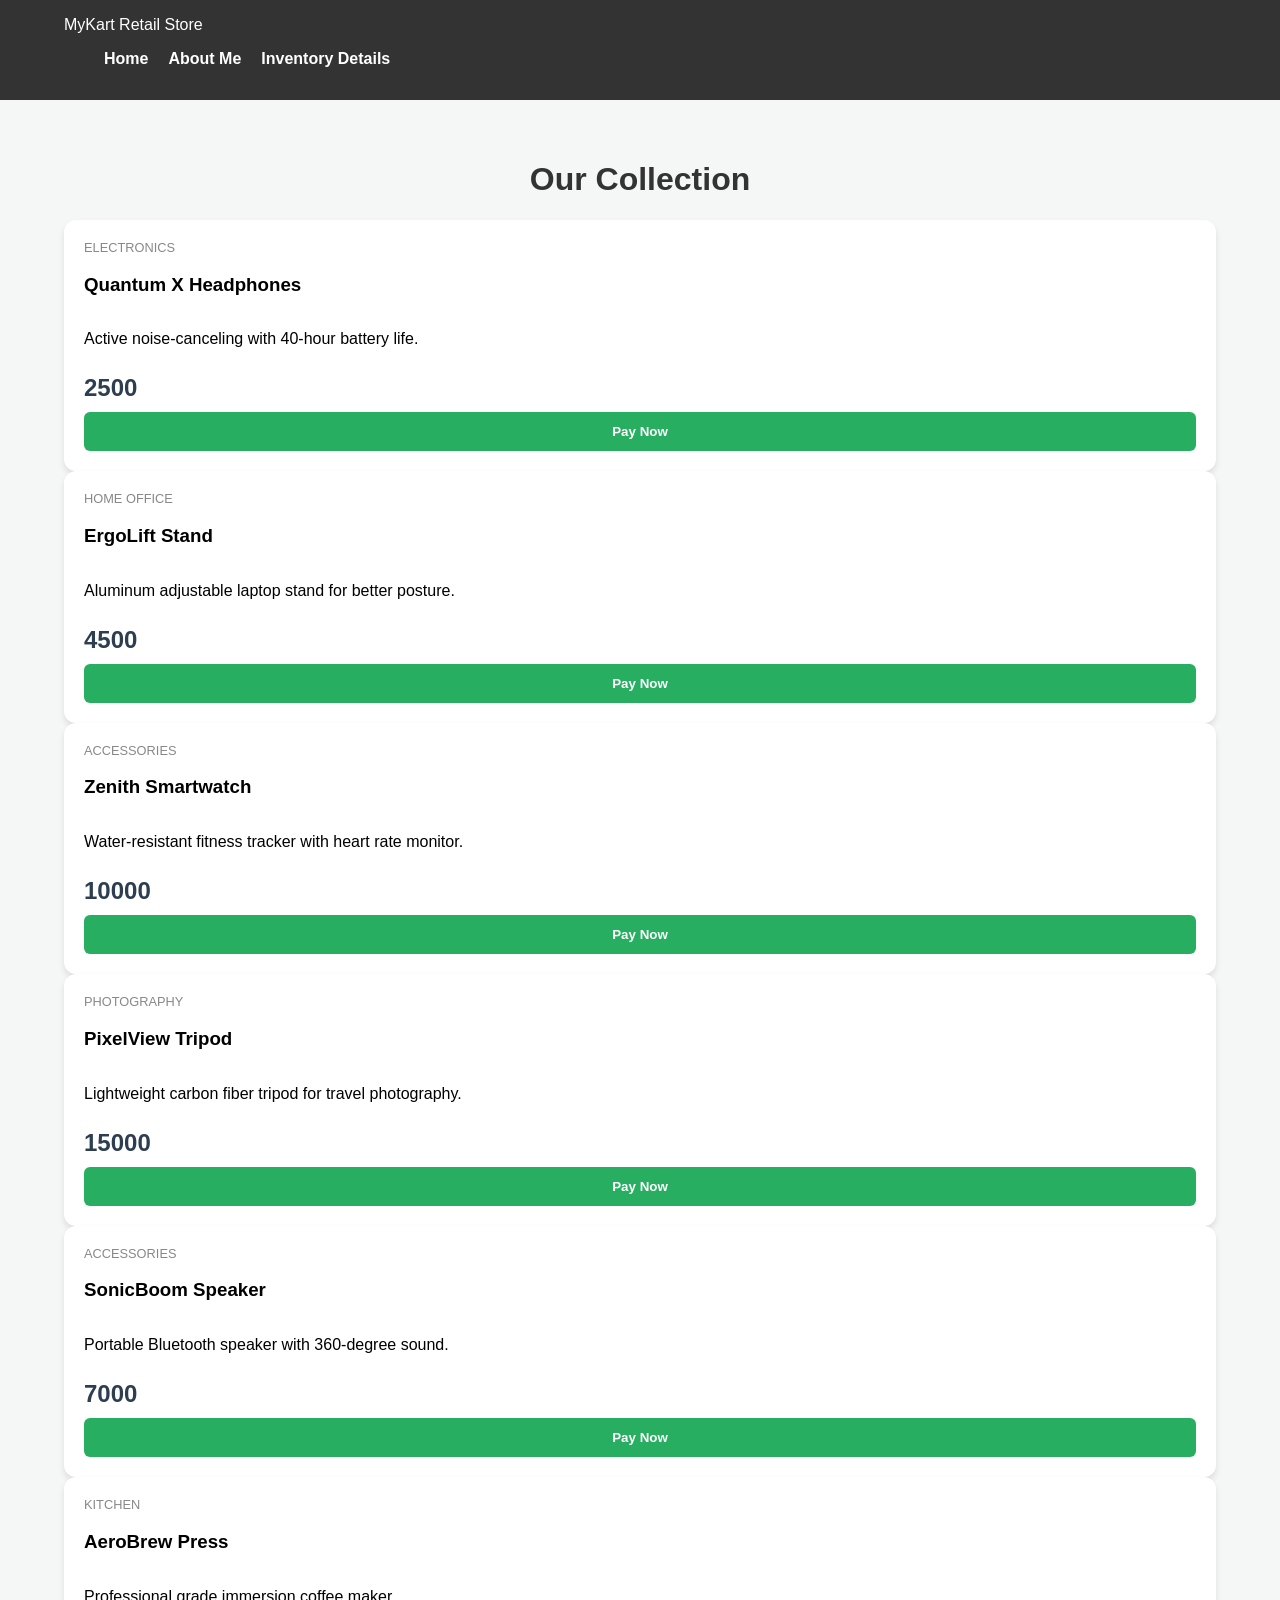
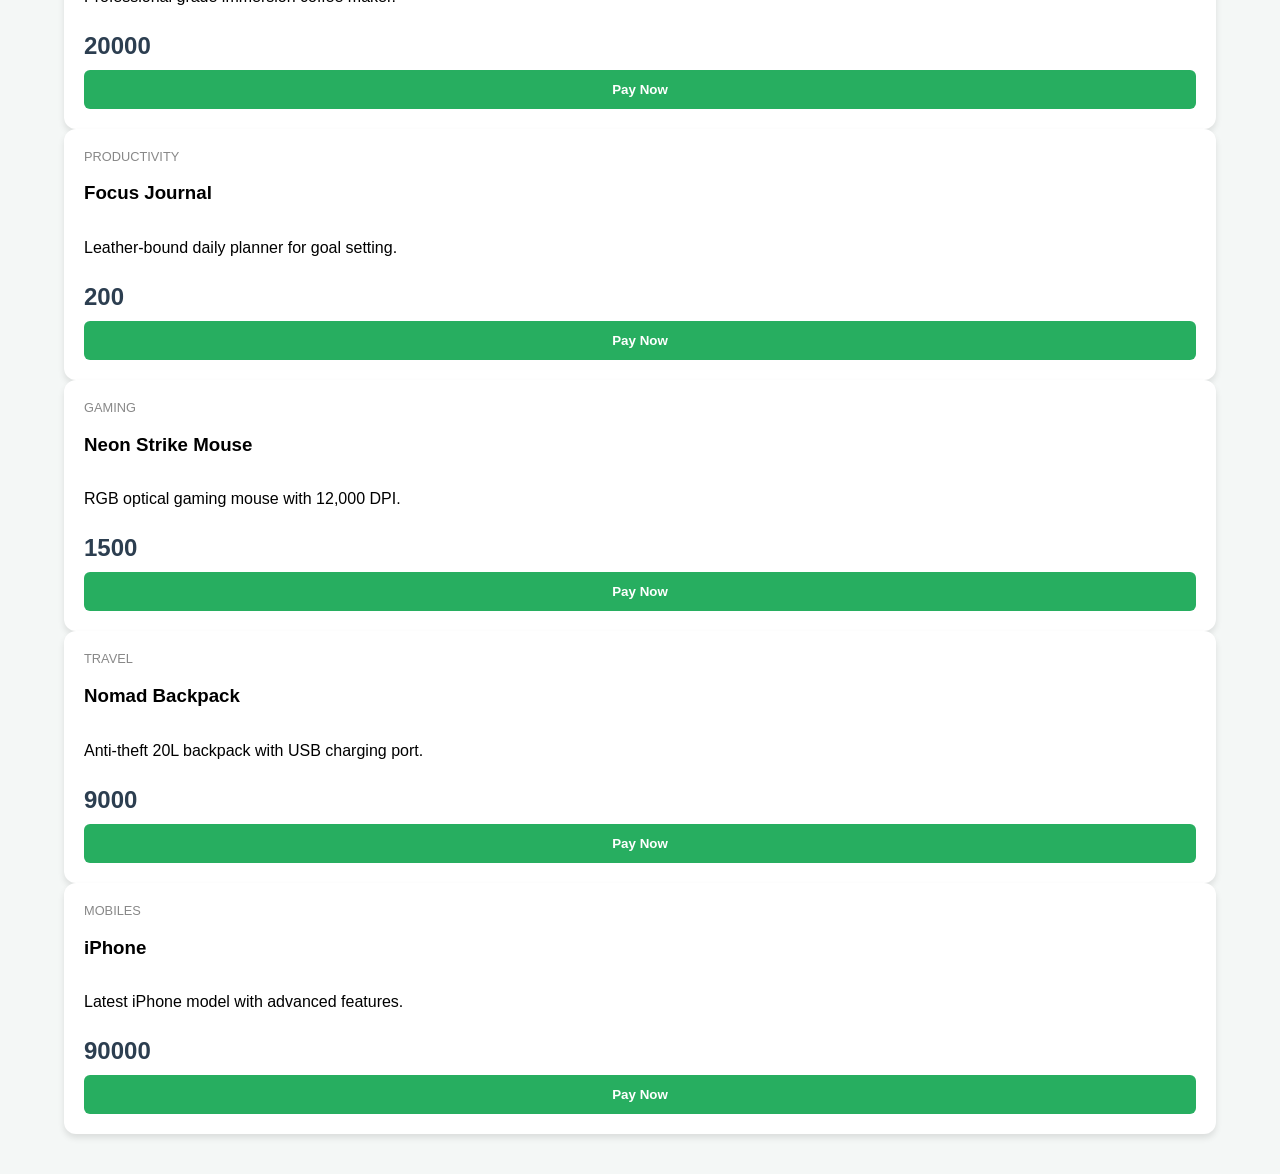
<file: web_ui/index.html>
<!DOCTYPE html>
<html lang="en">
<head>
    <meta charset="UTF-8">
    <meta name="viewport" content="width=device-width, initial-scale=1.0">
    <title>MyKart Retail Store | Home</title>
    <link rel="stylesheet" href="style.css">
</head>
<body>
    <header>
        <nav>
            <div class="logo">MyKart Retail Store</div>
            <ul>
                <li><a href="index.html">Home</a></li>
                <li><a href="about.html">About Me</a></li>
                <li><a href="inventory.html">Inventory Details</a></li>
            </ul>
        </nav>
    </header>

    <main>
        <h1>Our Collection</h1>
<div class="product-card">
    <span class="type">Electronics</span>
    <h3>Quantum X Headphones</h3>
    <p class="description">Active noise-canceling with 40-hour battery life.</p>
    <p class="price">2500</p>
    <button class="pay-btn" data-product="Quantum X Headphones" data-price="199">Pay Now</button>
</div>

<div class="product-card">
    <span class="type">Home Office</span>
    <h3>ErgoLift Stand</h3>
    <p class="description">Aluminum adjustable laptop stand for better posture.</p>
    <p class="price">4500</p>
    <button class="pay-btn" data-product="ErgoLift Stand" data-price="45">Pay Now</button>
</div>

<div class="product-card">
    <span class="type">Accessories</span>
    <h3>Zenith Smartwatch</h3>
    <p class="description">Water-resistant fitness tracker with heart rate monitor.</p>
    <p class="price">10000</p>
    <button class="pay-btn" data-product="Zenith Smartwatch" data-price="129">Pay Now</button>
</div>

<div class="product-card">
    <span class="type">Photography</span>
    <h3>PixelView Tripod</h3>
    <p class="description">Lightweight carbon fiber tripod for travel photography.</p>
    <p class="price">15000</p>
    <button class="pay-btn" data-product="PixelView Tripod" data-price="85">Pay Now</button>
</div>

<div class="product-card">
    <span class="type">Accessories</span>
    <h3>SonicBoom Speaker</h3>
    <p class="description">Portable Bluetooth speaker with 360-degree sound.</p>
    <p class="price">7000</p>
    <button class="pay-btn" data-product="SonicBoom Speaker" data-price="59">Pay Now</button>
</div>

<div class="product-card">
    <span class="type">Kitchen</span>
    <h3>AeroBrew Press</h3>
    <p class="description">Professional grade immersion coffee maker.</p>
    <p class="price">20000</p>
    <button class="pay-btn" data-product="AeroBrew Press" data-price="35">Pay Now</button>
</div>

<div class="product-card">
    <span class="type">Productivity</span>
    <h3>Focus Journal</h3>
    <p class="description">Leather-bound daily planner for goal setting.</p>
    <p class="price">200</p>
    <button class="pay-btn" data-product="Focus Journal" data-price="28">Pay Now</button>
</div>

<div class="product-card">
    <span class="type">Gaming</span>
    <h3>Neon Strike Mouse</h3>
    <p class="description">RGB optical gaming mouse with 12,000 DPI.</p>
    <p class="price">1500</p>
    <button class="pay-btn" data-product="Neon Strike Mouse" data-price="75">Pay Now</button>
</div>

<div class="product-card">
    <span class="type">Travel</span>
    <h3>Nomad Backpack</h3>
    <p class="description">Anti-theft 20L backpack with USB charging port.</p>
    <p class="price">9000</p>
    <button class="pay-btn" data-product="Nomad Backpack" data-price="110">Pay Now</button>
</div>

<div class="product-card">
    <span class="type">Mobiles</span>
    <h3>iPhone</h3>
    <p class="description">Latest iPhone model with advanced features.</p>
    <p class="price">90000</p>
    <button class="pay-btn" data-product="iPhone Latest" data-price="49">Pay Now</button>
</div>
    </main>
    <script src="script.js"></script>
</body>
</html>
</file>
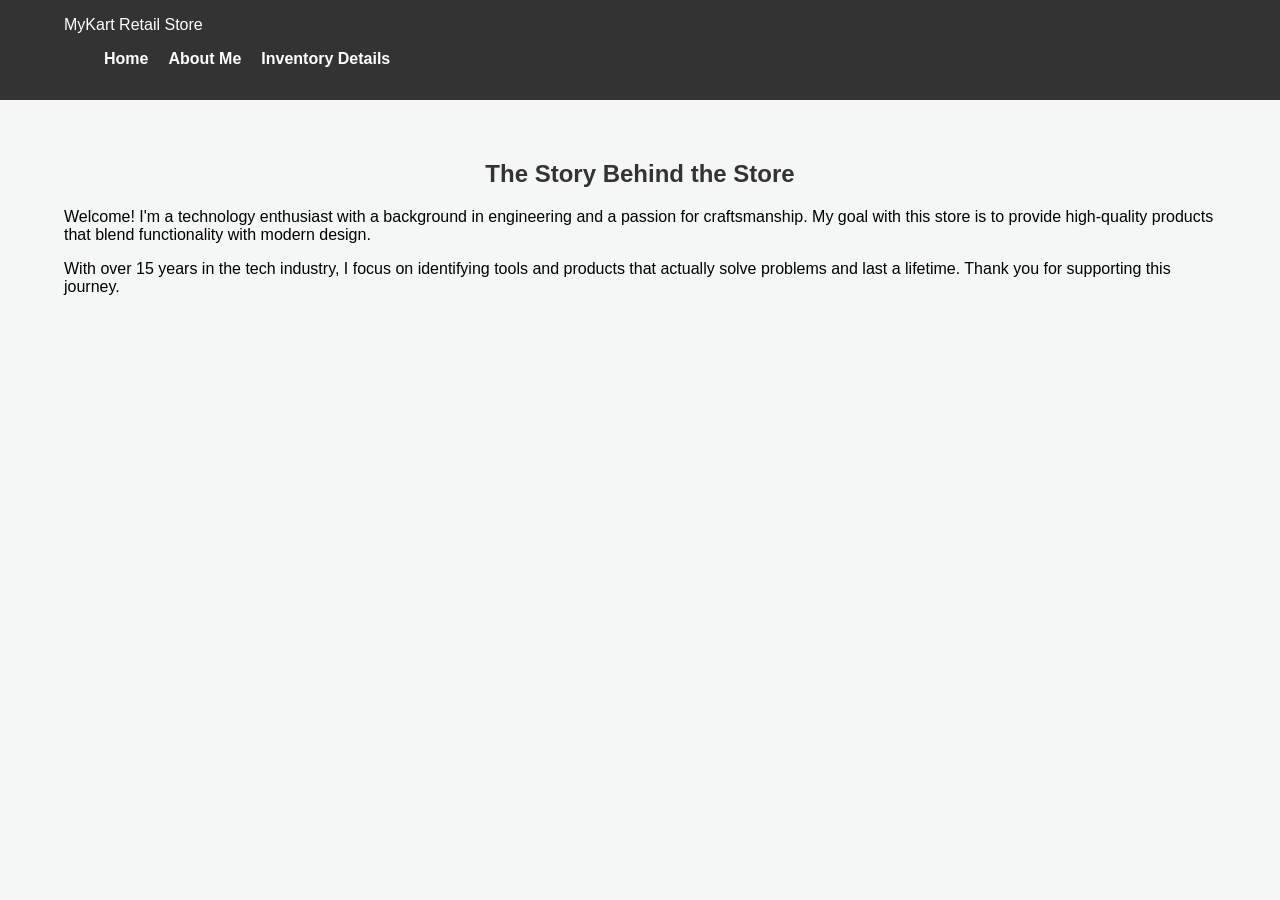
<file: web_ui/about.html>
<!DOCTYPE html>
<html lang="en">
<head>
    <meta charset="UTF-8">
    <meta name="viewport" content="width=device-width, initial-scale=1.0">
    <title>About Me | MyKart Retail Store</title>
    <link rel="stylesheet" href="style.css">
</head>
<body>
    <header>
        <nav>
            <div class="logo">MyKart Retail Store</div>
            <ul>
                <li><a href="index.html">Home</a></li>
                <li><a href="about.html">About Me</a></li>
                <li><a href="inventory.html">Inventory Details</a></li>
            </ul>
        </nav>
    </header>

    <main class="content-container">
        <section class="bio">
            <h1>The Story Behind the Store</h1>
            <p>Welcome! I'm a technology enthusiast with a background in engineering and a passion for craftsmanship. My goal with this store is to provide high-quality products that blend functionality with modern design.</p>
            <p>With over 15 years in the tech industry, I focus on identifying tools and products that actually solve problems and last a lifetime. Thank you for supporting this journey.</p>
        </section>
    </main>
</body>
</html>
</file>
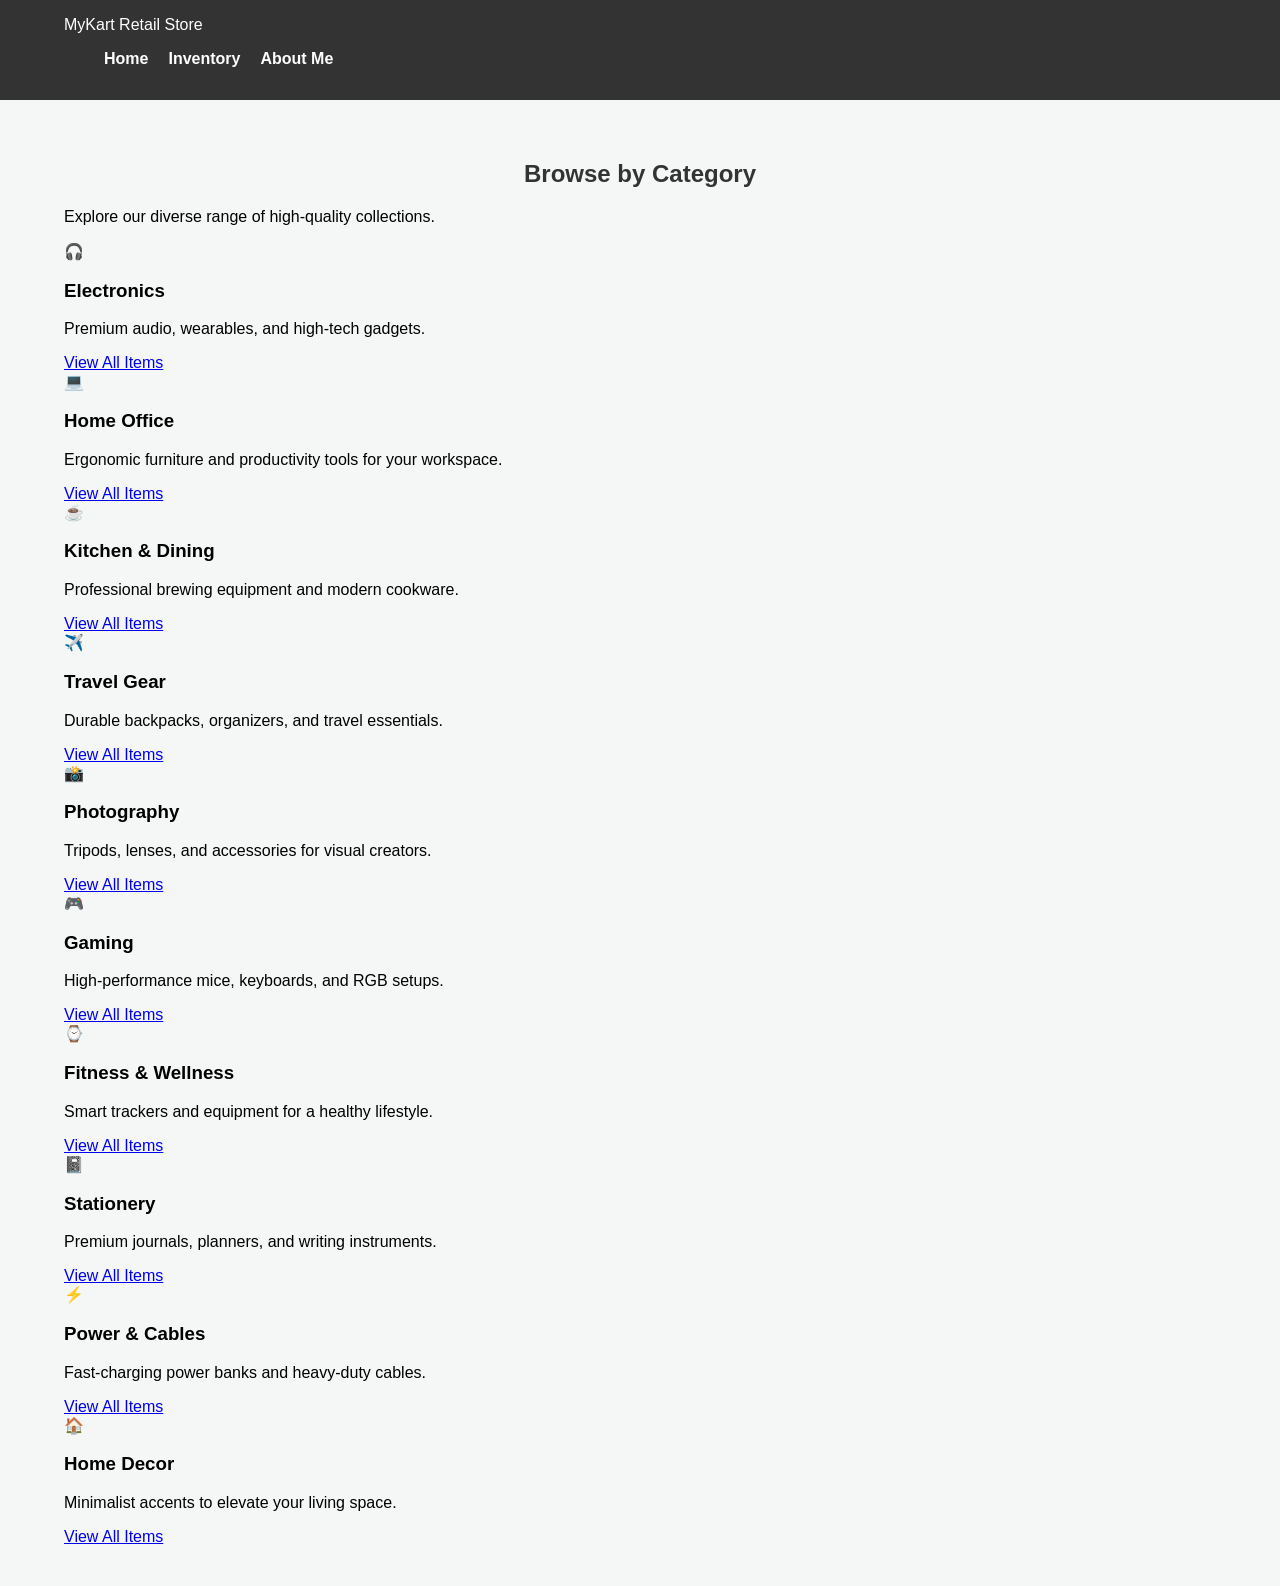
<file: web_ui/inventory.html>
<!DOCTYPE html>
<html lang="en">
<head>
    <meta charset="UTF-8">
    <meta name="viewport" content="width=device-width, initial-scale=1.0">
    <title>Our Departments | RetailStore</title>
    <link rel="stylesheet" href="style.css">
</head>
<body>
    <header>
        <nav>
            <div class="logo">MyKart Retail Store</div>
            <ul>
                <li><a href="index.html">Home</a></li>
                <li><a href="inventory.html">Inventory</a></li>
                <li><a href="aboutme.html">About Me</a></li>
            </ul>
        </nav>
    </header>

    <main>
        <section class="inventory-header">
            <h1>Browse by Category</h1>
            <p>Explore our diverse range of high-quality collections.</p>
        </section>

        <div class="inventory-grid">
            <div class="inventory-card">
                <div class="icon">🎧</div>
                <h3>Electronics</h3>
                <p>Premium audio, wearables, and high-tech gadgets.</p>
                <a href="#" class="view-link">View All Items</a>
            </div>

            <div class="inventory-card">
                <div class="icon">💻</div>
                <h3>Home Office</h3>
                <p>Ergonomic furniture and productivity tools for your workspace.</p>
                <a href="#" class="view-link">View All Items</a>
            </div>

            <div class="inventory-card">
                <div class="icon">☕</div>
                <h3>Kitchen & Dining</h3>
                <p>Professional brewing equipment and modern cookware.</p>
                <a href="#" class="view-link">View All Items</a>
            </div>

            <div class="inventory-card">
                <div class="icon">✈️</div>
                <h3>Travel Gear</h3>
                <p>Durable backpacks, organizers, and travel essentials.</p>
                <a href="#" class="view-link">View All Items</a>
            </div>

            <div class="inventory-card">
                <div class="icon">📸</div>
                <h3>Photography</h3>
                <p>Tripods, lenses, and accessories for visual creators.</p>
                <a href="#" class="view-link">View All Items</a>
            </div>

            <div class="inventory-card">
                <div class="icon">🎮</div>
                <h3>Gaming</h3>
                <p>High-performance mice, keyboards, and RGB setups.</p>
                <a href="#" class="view-link">View All Items</a>
            </div>

            <div class="inventory-card">
                <div class="icon">⌚</div>
                <h3>Fitness & Wellness</h3>
                <p>Smart trackers and equipment for a healthy lifestyle.</p>
                <a href="#" class="view-link">View All Items</a>
            </div>

            <div class="inventory-card">
                <div class="icon">📓</div>
                <h3>Stationery</h3>
                <p>Premium journals, planners, and writing instruments.</p>
                <a href="#" class="view-link">View All Items</a>
            </div>

            <div class="inventory-card">
                <div class="icon">⚡</div>
                <h3>Power & Cables</h3>
                <p>Fast-charging power banks and heavy-duty cables.</p>
                <a href="#" class="view-link">View All Items</a>
            </div>

            <div class="inventory-card">
                <div class="icon">🏠</div>
                <h3>Home Decor</h3>
                <p>Minimalist accents to elevate your living space.</p>
                <a href="#" class="view-link">View All Items</a>
            </div>
        </div>
    </main>
</body>
</html>
</file>
<file: web_ui/style.css>
body { font-family: 'Segoe UI', Tahoma, Geneva, Verdana, sans-serif; margin: 0; background: #f4f7f6; }
header { background: #333; color: white; padding: 1rem 5%; display: flex; justify-content: space-between; align-items: center; }
nav ul { list-style: none; display: flex; gap: 20px; }
nav a { color: white; text-decoration: none; font-weight: bold; }

main { padding: 40px 5%; }
h1 { text-align: center; color: #333; }

.product-grid { 
    display: grid; 
    grid-template-columns: repeat(auto-fill, minmax(250px, 1fr)); 
    gap: 25px; 
    margin-top: 30px; 
}

.product-card { 
    background: white; 
    padding: 20px; 
    border-radius: 12px; 
    box-shadow: 0 4px 6px rgba(0,0,0,0.1); 
    display: flex; 
    flex-direction: column; 
    transition: transform 0.2s;
}
.product-card:hover { transform: translateY(-5px); }
.type { font-size: 0.8rem; color: #888; text-transform: uppercase; }
.price { font-size: 1.5rem; font-weight: bold; color: #2c3e50; margin: 10px 0; }
.pay-btn { 
    background: #27ae60; 
    color: white; 
    border: none; 
    padding: 12px; 
    border-radius: 6px; 
    cursor: pointer; 
    font-weight: bold; 
}
.pay-btn:hover { background: #219150; }
</file>
